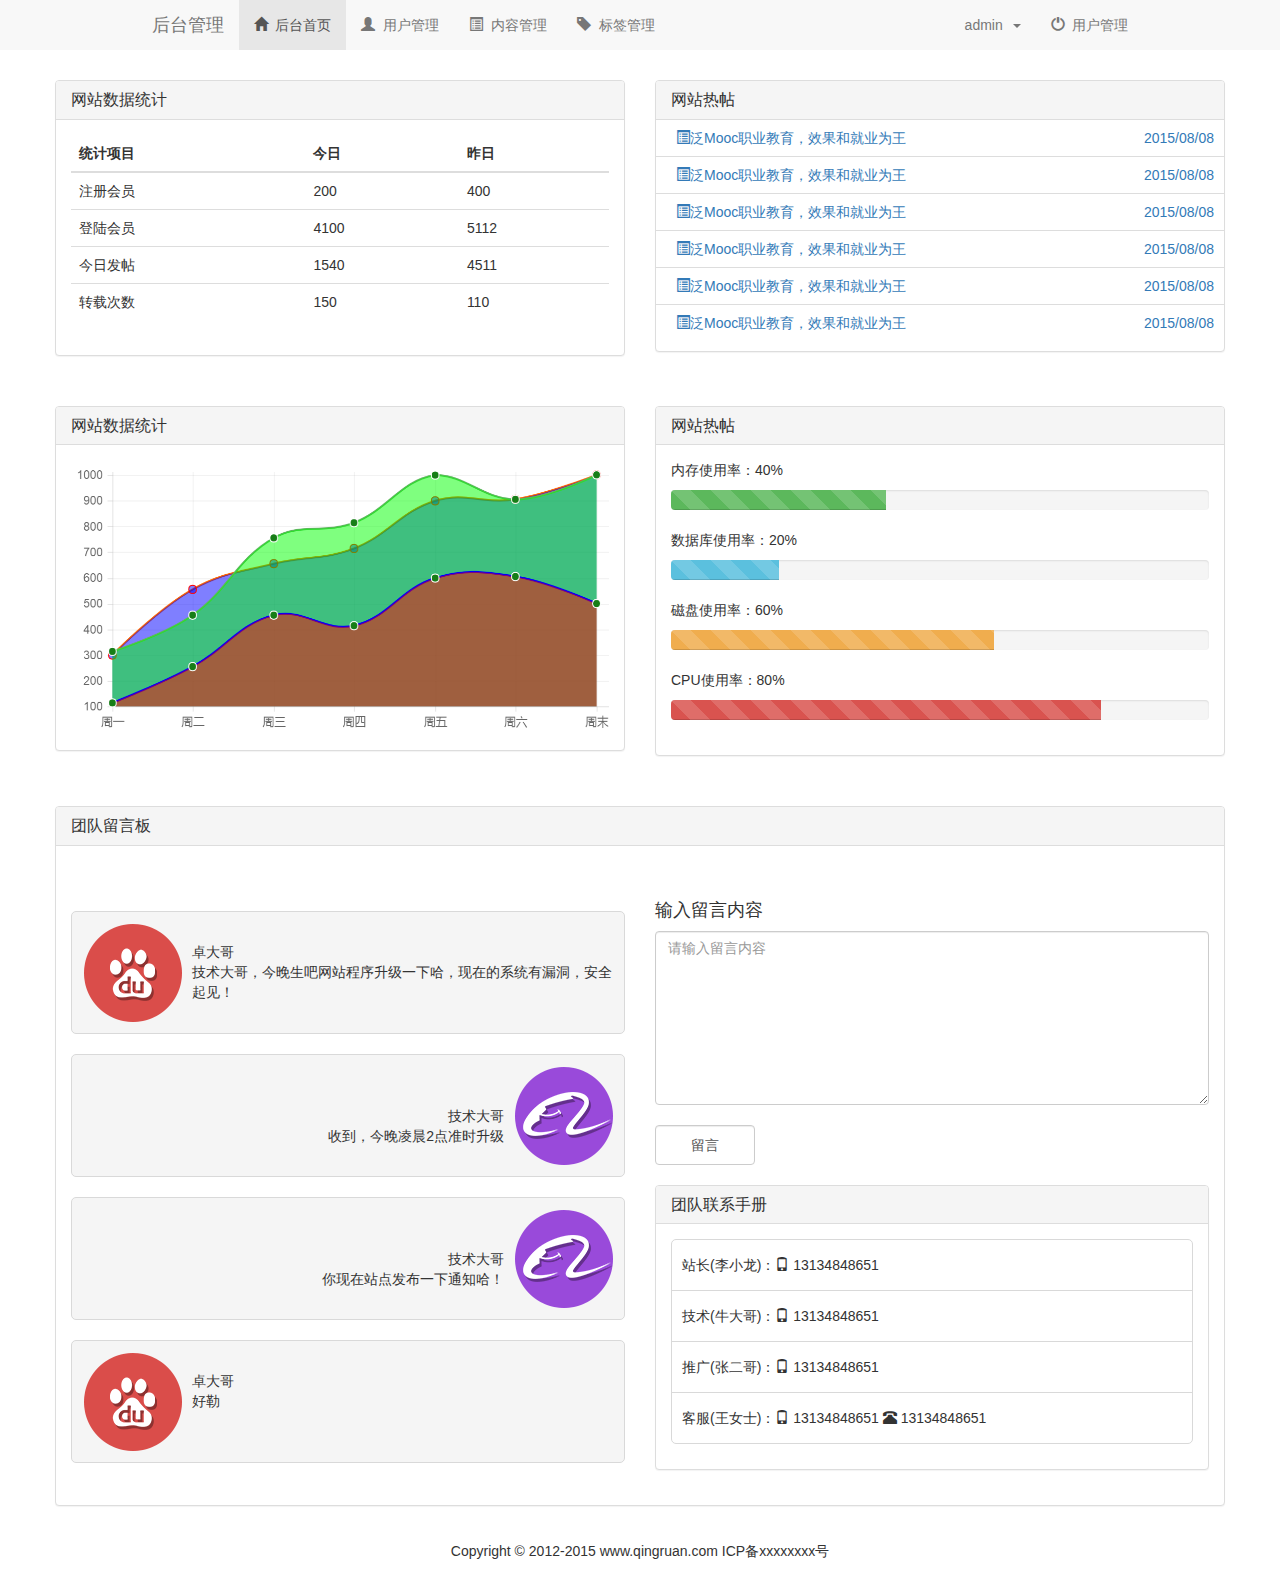
<file: index.html>
<!DOCTYPE html>
<html lang="en">
<head>
    <meta charset="UTF-8">
    <title>Title</title>
    <link rel="stylesheet" href="css/bootstrap.min.css" />
    <link rel="stylesheet" href="css/index.css" />
</head>
<body>

<!--导航栏-->
<nav class="nav navbar-default">
    <div class="col-sm-1"></div>
    <div class="col-sm-10">
        <div class="container-fluid">
            <div class="navbar-header">
                <a href="#" class="navbar-brand">后台管理</a>
                <dotton class="navbar-toggle" data-toggle="collapse" data-target="#head">
                    <span class="icon-bar"></span>
                    <span class="icon-bar"></span>
                    <span class="icon-bar"></span>
                </dotton>
            </div>
            <div class="collapse navbar-collapse" id="head">
                <ul class="nav navbar-nav">
                    <li class="active"><a href="index.html"><span class="glyphicon glyphicon-home "></span>&nbsp; 后台首页</a></li>
                    <li><a href="user.list.html"><span class="glyphicon glyphicon-user"></span>&nbsp; 用户管理</a></li>
                    <li><a href="contant.html"><span class="glyphicon glyphicon-list-alt"></span>&nbsp; 内容管理</a></li>
                    <li><a href="label.html"><span class="glyphicon glyphicon-tag"></span>&nbsp; 标签管理</a></li>
                </ul>
                <ul class="nav navbar-nav navbar-right">
                    <li class="dropdown"><a href="#" class="dropdown-toggle" data-toggle="dropdown">admin&nbsp; <span class="caret"></span></a>
                            <ul class="dropdown-menu">
                                <li>
                                    <a href=""><sapn class="glyphicon glyphicon-screenshot"></sapn> 前台首页</a>
                                </li>
                                <li>
                                    <a href=""><sapn class="glyphicon glyphicon-user"></sapn> 个人主页</a>
                                </li>
                                <li>
                                    <a href=""><sapn class="glyphicon glyphicon-cog"></sapn> 个人设置</a>
                                </li>
                                <li>
                                    <a href=""><sapn class="glyphicon glyphicon-credit-card"></sapn> 账户中心</a>
                                </li>
                                <li>
                                    <a href=""><sapn class="glyphicon glyphicon-heart"></sapn> 我的收藏</a>
                                </li>
                            </ul>
                    </li>
                    <li><a href=""><span class="glyphicon glyphicon-off"></span>&nbsp; 用户管理</a></li>
                </ul>
            </div>
        </div>
    </div>
    <div class="col-sm-1"></div>
</nav>

<!--主体-->
<div class="container index">
    <!--第一层-->
    <div class="row one">
        <div class="col-sm-6 right">
            <div class="panel panel-default">
                <div class="panel-heading">
                    <h4 class="panel-title">
                        <a href="#net" data-toggle="collapse"> 网站数据统计</a>
                    </h4>
                </div>
                <div class="panel-collapse collapse-in" id="net">
                    <div class="panel-body">
                        <table class="table" >
                            <thead>
                                  <tr>
                                      <th>统计项目</th>
                                      <th>今日</th>
                                      <th>昨日</th>
                                  </tr>
                            </thead>
                            <tbody>
                            <tr>
                                <td>注册会员</td>
                                <td>200</td>
                                <td>400</td>
                            </tr>
                            <tr>
                                <td>登陆会员</td>
                                <td>4100</td>
                                <td>5112</td>
                            </tr>
                            <tr>
                                <td>今日发帖</td>
                                <td>1540</td>
                                <td>4511</td>
                            </tr>
                            <tr>
                                <td>转载次数</td>
                                <td>150</td>
                                <td>110</td>
                            </tr>
                            </tbody>
                        </table>
                        </div>
                    </div>
                </div>
            </div>
        <div class="col-sm-6 left">
            <div class="panel panel-default">
                <div class="panel-heading">
                    <h4 class="panel-title">
                        <a href="#net2" data-toggle="collapse">网站热帖</a>
                    </h4>
                </div>
                    <div class="panel-collapse collapse in" id="net2">
                        <div class="panel-body">
                            <ul>
                                <li ><a href=""><span class="glyphicon glyphicon-list-alt" ></span>泛Mooc职业教育，效果和就业为王<span class="left">2015/08/08</span></a> </li>
                                <li ><a href=""><span class="glyphicon glyphicon-list-alt" ></span>泛Mooc职业教育，效果和就业为王<span class="left">2015/08/08</span></a> </li>
                                <li ><a href=""><span class="glyphicon glyphicon-list-alt" ></span>泛Mooc职业教育，效果和就业为王<span class="left">2015/08/08</span></a> </li>
                                <li ><a href=""><span class="glyphicon glyphicon-list-alt" ></span>泛Mooc职业教育，效果和就业为王<span class="left">2015/08/08</span></a> </li>
                                <li ><a href=""><span class="glyphicon glyphicon-list-alt" ></span>泛Mooc职业教育，效果和就业为王<span class="left">2015/08/08</span></a> </li>
                                <li  class="last"><a href=""><span class="glyphicon glyphicon-list-alt" ></span>泛Mooc职业教育，效果和就业为王<span class="left">2015/08/08</span></a> </li>
                            </ul>
                        </div>
                    </div>
                </div>
            </div>
    </div>
    <!--第二层-->
    <div class="row two">
        <div class="col-sm-6 right">
            <div class="panel panel-default">
                <div class="panel-heading">
                    <h4 class="panel-title">
                        <a href="#net3" data-toggle="collapse"> 网站数据统计</a>
                    </h4>
                </div>
                <div class="panel-collapse collapse-in" id="net3">
                    <div class="panel-body">
                     <img src="images/data.png" class="img-responsive">
                    </div>
                </div>
            </div>
        </div>
        <div class="col-sm-6 left">
            <div class="panel panel-default">
                <div class="panel-heading">
                    <h4 class="panel-title">
                        <a href="#net4" data-toggle="collapse">网站热帖</a>
                    </h4>
                </div>
                <div class="panel-collapse collapse in" id="net4">
                    <div class="panel-body second">
                        <p >内存使用率：40%</p>
                        <div class="progress progress-striped active">
                            <div class="progress-bar progress-bar-success" style="width:40%"></div>
                        </div>
                        <p >数据库使用率：20%</p>
                        <div class="progress progress-striped active">
                            <div class="progress-bar progress-bar-info" style="width:20%"></div>
                        </div>
                        <p >磁盘使用率：60%</p>
                        <div class="progress progress-striped active">
                            <div class="progress-bar progress-bar-warning" style="width:60%"></div>
                        </div>
                        <p >CPU使用率：80%</p>
                        <div class="progress progress-striped active">
                            <div class="progress-bar progress-bar-danger" style="width:80%"></div>
                        </div>
                    </div>
                </div>
            </div>
        </div>
    </div>
    <!--第三层-->
    <div class="row three">
      <div class="panel panel-default">
          <div class="panel-heading">
              <h4 class="panel-title"><a href="#net5" data-toggle="collapse">团队留言板</a> </h4>
          </div>
          <div class="panel-collapse collapse in" id="net5">
              <div class="panel-body">
                  <div class="row">
                      <!--第一块-->
                        <div class="col-sm-6 one">
                            <ul>
                                <li class="zhuo ">
                                    <img src="images/a.png" alt="">
                                    <p class="ge">卓大哥</p>
                                    <p class="yan">技术大哥，今晚生吧网站程序升级一下哈，现在的系统有漏洞，安全起见！</p>
                                </li>
                                <li class="ji clearfix">
                                    <p class="ge text-right">技术大哥</p>
                                    <p class="yan text-right">收到，今晚凌晨2点准时升级</p>
                                    <img src="images/b.png" alt="" class="text-right">
                                </li>
                                <li class="ji clearfix">
                                    <p class="ge text-right">技术大哥</p>
                                    <p class="yan yan text-right">你现在站点发布一下通知哈！</p>
                                    <img src="images/b.png" alt="" class="text-right">
                                </li>
                                <li class="zhuo  ">
                                    <img src="images/a.png" alt="">
                                    <p class="ge">卓大哥</p>
                                    <p class="yan text-right">好勒</p>
                                </li>
                            </ul>
                        </div>
                      <!--第二块-->
                      <div class="col-sm-6 two">
                            <div class="form">
                                <h4>输入留言内容</h4>
                                <textarea class="form-control" rows="8" placeholder="请输入留言内容"></textarea>
                                <button class="form-control" >留言</button>
                            </div>
                          <div class="panel panel-default">
                              <div class="panel-heading">
                                  <h4 class="panel-title">
                                      <a href="#net6" data-toggle="collapse">团队联系手册</a>
                                  </h4>
                              </div>
                              <div class="panel-collapse collapse in" id="net6">
                                  <div class="panel-body">
                                      <ul>
                                          <li>站长(李小龙)：<span class="glyphicon glyphicon-phone"></span> 13134848651</li>
                                          <li>技术(牛大哥)：<span class="glyphicon glyphicon-phone"></span> 13134848651</li>
                                          <li>推广(张二哥)：<span class="glyphicon glyphicon-phone"></span> 13134848651</li>
                                          <li class="last">客服(王女士)：<span class="glyphicon glyphicon-phone"></span> 13134848651&nbsp;<span class="glyphicon glyphicon-phone-alt" ></span> 13134848651</li>
                                      </ul>
                                  </div>
                              </div>
                          </div>
                      </div>
                  </div>
              </div>
          </div>
      </div>
    </div>
</div>

<!--页脚-->
<div class="footer">
    <p class="text-center">
        Copyright &copy; 2012-2015 www.qingruan.com ICP备xxxxxxxx号
    </p>
</div>

<script type="text/javascript" src='js/jquery.min.js'></script>
<script src='js/bootstrap.min.js'></script>
<script type="text/javascript">
    document.getElementsByTagName("html")[0].style.fontSize=(window.innerWidth/1980)*100+"px";
</script>
</body>
</html>
</file>
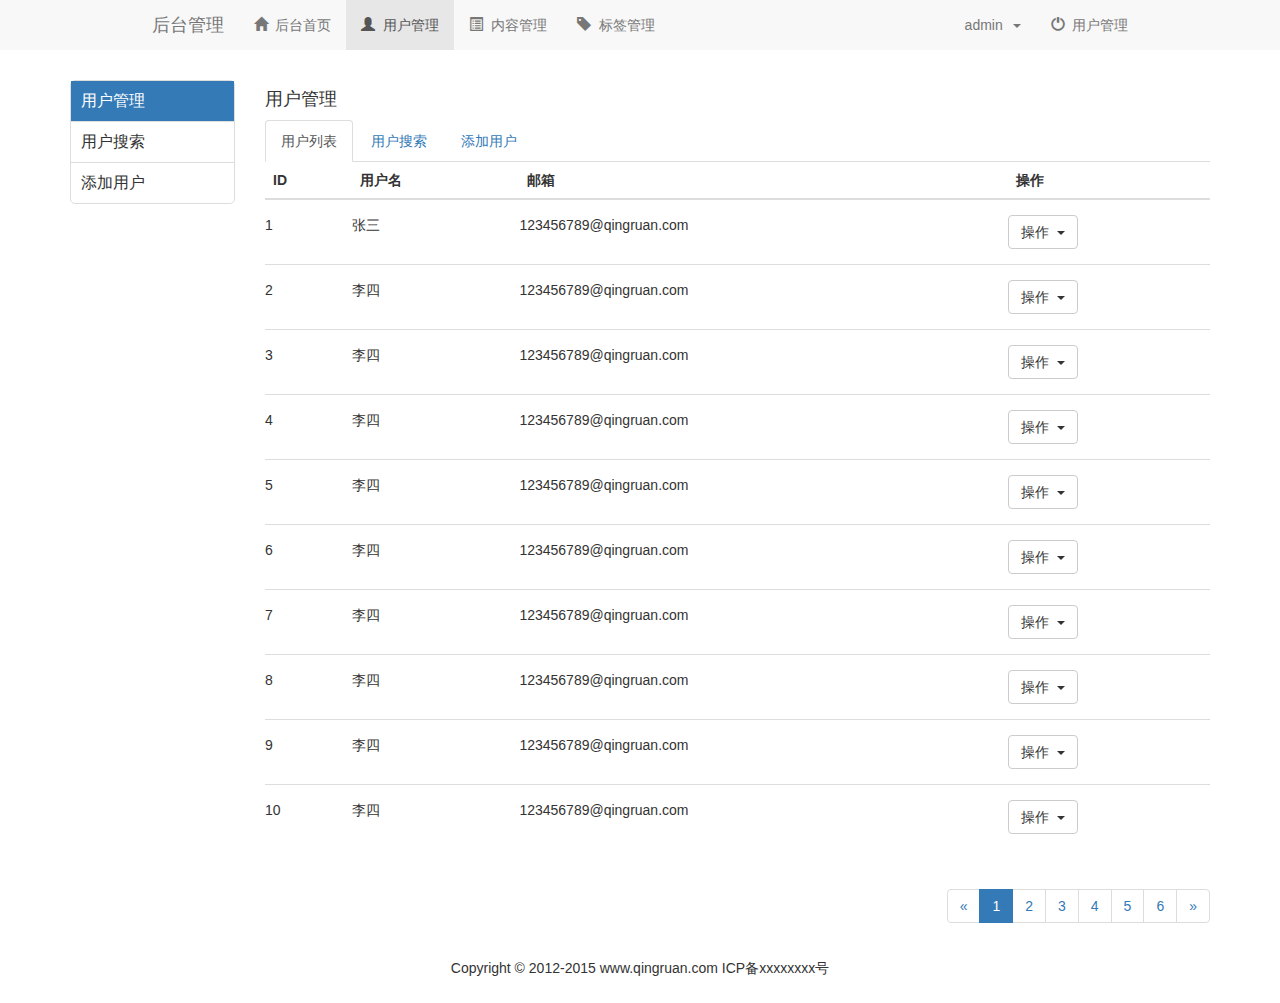
<file: user.list.html>
<!DOCTYPE html>
<html lang="en">
<head>
    <meta charset="UTF-8">
    <title>Title</title>
    <link rel="stylesheet" href="css/bootstrap.min.css" />
    <link rel="stylesheet" href="css/index.css" />
</head>
<body>
<!--导航栏-->
<nav class="nav navbar-default">
    <div class="col-sm-1"></div>
    <div class="col-sm-10">
        <div class="container-fluid">
            <div class="navbar-header">
                <a href="#" class="navbar-brand">后台管理</a>
                <dotton class="navbar-toggle" data-toggle="collapse" data-target="#head">
                    <span class="icon-bar"></span>
                    <span class="icon-bar"></span>
                    <span class="icon-bar"></span>
                </dotton>
            </div>
            <div class="collapse navbar-collapse" id="head">
                <ul class="nav navbar-nav">
                    <li><a href="index.html"><span class="glyphicon glyphicon-home "></span>&nbsp; 后台首页</a></li>
                    <li class="active"><a href="user.list.html"><span class="glyphicon glyphicon-user"></span>&nbsp; 用户管理</a></li>
                    <li><a href="contant.html"><span class="glyphicon glyphicon-list-alt"></span>&nbsp; 内容管理</a></li>
                    <li><a href="label.html"><span class="glyphicon glyphicon-tag"></span>&nbsp; 标签管理</a></li>
                </ul>
                <ul class="nav navbar-nav navbar-right">
                    <li class="dropdown"><a href="#" class="dropdown-toggle" data-toggle="dropdown">admin&nbsp; <span class="caret"></span></a>
                        <ul class="dropdown-menu">
                            <li>
                                <a href=""><sapn class="glyphicon glyphicon-screenshot"></sapn> 前台首页</a>
                            </li>
                            <li>
                                <a href=""><sapn class="glyphicon glyphicon-user"></sapn> 个人主页</a>
                            </li>
                            <li>
                                <a href=""><sapn class="glyphicon glyphicon-cog"></sapn> 个人设置</a>
                            </li>
                            <li>
                                <a href=""><sapn class="glyphicon glyphicon-credit-card"></sapn> 账户中心</a>
                            </li>
                            <li>
                                <a href=""><sapn class="glyphicon glyphicon-heart"></sapn> 我的收藏</a>
                            </li>
                        </ul>

                    </li>
                    <li><a href=""><span class="glyphicon glyphicon-off"></span>&nbsp; 用户管理</a></li>
                </ul>
            </div>
        </div>
    </div>
    <div class="col-sm-1"></div>
</nav>

<!--主体-->
<div class="container userList">
    <div class="row">
        <div class="col-sm-2">
            <ul>
                <li class="bor active" id="lis"><a href="#">用户管理</a></li>
                <li class="bor" id="sea"><a href="#">用户搜索</a> </li>
                <li id="adu"><a href="#">添加用户</a> </li>
            </ul>
        </div>
        <div class="col-sm-10">
            <h4>用户管理</h4>
            <ul class="nav nav-tabs">
                <li class="active" id="lis2"><a href="#list" data-toggle="tab">用户列表</a> </li>
                <li id="sea2"><a href="#search" data-toggle="tab">用户搜索</a> </li>
                <li id="adu2"><a href="#add" data-toggle="tab">添加用户</a> </li>
            </ul>
            <div class="tab-content">
                <div class="tab-pane active" id="list">
                    <table class="table">
                        <thead>
                            <tr>
                                <th>ID</th>
                                <th>用户名</th>
                                <th>邮箱</th>
                                <th>操作</th>
                            </tr>
                        </thead>
                        <tbody>
                        <tr>
                            <td>1</td>
                            <td>张三</td>
                            <td>123456789@qingruan.com</td>
                            <td>
                                <div class="dropdown">
                                    <button class="dropdown-toggle btn btn-default " data-toggle="dropdown" >
                                    操作&nbsp; <span class="caret"></span>
                                    </button>
                                    <ul class="dropdown-menu">
                                        <li><a href="">编辑</a></li>
                                        <li><a href="">删除</a></li>
                                        <li><a href="">锁定</a></li>
                                        <li><a href="">修改密码</a></li>
                                    </ul>
                                </div>
                              </td>
                        </tr>
                        <tr>
                            <td>2</td>
                            <td>李四</td>
                            <td>123456789@qingruan.com</td>
                            <td><div class="dropdown">
                                <button class="dropdown-toggle btn btn-default " data-toggle="dropdown" >
                                    操作&nbsp; <span class="caret"></span>
                                </button>
                                <ul class="dropdown-menu">
                                    <li><a href="">编辑</a></li>
                                    <li><a href="">删除</a></li>
                                    <li><a href="">锁定</a></li>
                                    <li><a href="">修改密码</a></li>
                                </ul>
                                </div>
                            </td>
                        </tr>
                        <tr>
                            <td>3</td>
                            <td>李四</td>
                            <td>123456789@qingruan.com</td>
                            <td><div class="dropdown">
                                <button class="dropdown-toggle btn btn-default " data-toggle="dropdown" >
                                    操作&nbsp; <span class="caret"></span>
                                </button>
                                <ul class="dropdown-menu">
                                    <li><a href="">编辑</a></li>
                                    <li><a href="">删除</a></li>
                                    <li><a href="">锁定</a></li>
                                    <li><a href="">修改密码</a></li>
                                </ul>
                            </div>
                            </td>
                        </tr>
                        <tr>
                            <td>4</td>
                            <td>李四</td>
                            <td>123456789@qingruan.com</td>
                            <td><div class="dropdown">
                                <button class="dropdown-toggle btn btn-default " data-toggle="dropdown" >
                                    操作&nbsp; <span class="caret"></span>
                                </button>
                                <ul class="dropdown-menu">
                                    <li><a href="">编辑</a></li>
                                    <li><a href="">删除</a></li>
                                    <li><a href="">锁定</a></li>
                                    <li><a href="">修改密码</a></li>
                                </ul>
                            </div>
                            </td>
                        </tr>
                        <tr>
                            <td>5</td>
                            <td>李四</td>
                            <td>123456789@qingruan.com</td>
                            <td><div class="dropdown">
                                <button class="dropdown-toggle btn btn-default " data-toggle="dropdown" >
                                    操作&nbsp; <span class="caret"></span>
                                </button>
                                <ul class="dropdown-menu">
                                    <li><a href="">编辑</a></li>
                                    <li><a href="">删除</a></li>
                                    <li><a href="">锁定</a></li>
                                    <li><a href="">修改密码</a></li>
                                </ul>
                            </div>
                            </td>
                        </tr>
                        <tr>
                            <td>6</td>
                            <td>李四</td>
                            <td>123456789@qingruan.com</td>
                            <td><div class="dropdown">
                                <button class="dropdown-toggle btn btn-default " data-toggle="dropdown" >
                                    操作&nbsp; <span class="caret"></span>
                                </button>
                                <ul class="dropdown-menu">
                                    <li><a href="">编辑</a></li>
                                    <li><a href="">删除</a></li>
                                    <li><a href="">锁定</a></li>
                                    <li><a href="">修改密码</a></li>
                                </ul>
                            </div>
                            </td>
                        </tr>
                        <tr>
                            <td>7</td>
                            <td>李四</td>
                            <td>123456789@qingruan.com</td>
                            <td><div class="dropdown">
                                <button class="dropdown-toggle btn btn-default " data-toggle="dropdown" >
                                    操作&nbsp; <span class="caret"></span>
                                </button>
                                <ul class="dropdown-menu">
                                    <li><a href="">编辑</a></li>
                                    <li><a href="">删除</a></li>
                                    <li><a href="">锁定</a></li>
                                    <li><a href="">修改密码</a></li>
                                </ul>
                            </div>
                            </td>
                        </tr>
                        <tr>
                            <td>8</td>
                            <td>李四</td>
                            <td>123456789@qingruan.com</td>
                            <td><div class="dropdown">
                                <button class="dropdown-toggle btn btn-default " data-toggle="dropdown" >
                                    操作&nbsp; <span class="caret"></span>
                                </button>
                                <ul class="dropdown-menu">
                                    <li><a href="">编辑</a></li>
                                    <li><a href="">删除</a></li>
                                    <li><a href="">锁定</a></li>
                                    <li><a href="">修改密码</a></li>
                                </ul>
                            </div>
                            </td>
                        </tr>
                        <tr>
                            <td>9</td>
                            <td>李四</td>
                            <td>123456789@qingruan.com</td>
                            <td><div class="dropdown">
                                <button class="dropdown-toggle btn btn-default " data-toggle="dropdown" >
                                    操作&nbsp; <span class="caret"></span>
                                </button>
                                <ul class="dropdown-menu">
                                    <li><a href="">编辑</a></li>
                                    <li><a href="">删除</a></li>
                                    <li><a href="">锁定</a></li>
                                    <li><a href="">修改密码</a></li>
                                </ul>
                            </div>
                            </td>
                        </tr>
                        <tr>
                            <td>10</td>
                            <td>李四</td>
                            <td>123456789@qingruan.com</td>
                            <td><div class="dropdown">
                                <button class="dropdown-toggle btn btn-default " data-toggle="dropdown" >
                                    操作&nbsp; <span class="caret"></span>
                                </button>
                                <ul class="dropdown-menu">
                                    <li><a href="">编辑</a></li>
                                    <li><a href="">删除</a></li>
                                    <li><a href="">锁定</a></li>
                                    <li><a href="">修改密码</a></li>
                                </ul>
                            </div>
                            </td>
                        </tr>
                        </tbody>
                    </table>
                    <ul class="pagination pull-right">
                        <li><a href="#">&laquo;</a> </li>
                        <li class="active"><a href="#">1</a> </li>
                        <li><a href="#">2</a> </li>
                        <li><a href="#">3</a> </li>
                        <li><a href="#">4</a> </li>
                        <li><a href="#">5</a> </li>
                        <li><a href="#">6</a> </li>
                        <li><a href="#">&raquo;</a> </li>
                    </ul>
                </div>
                <div class="tab-pane" id="search">
                    <div class="alert alert-info"><h5>技巧提示：支持模糊搜索和匹配搜索，匹配搜索使用*代替</h5></div>
                    <form class="form">
                        <div class="form-group">
                            <label >用户名</label>
                            <input class="form-control" type="text"placeholder="请输入用户名">
                        </div>
                        <div class="form-group">
                            <label >UID</label>
                            <input class="form-control" type="text"placeholder="输入用户UID">
                        </div>
                        <div class="form-group">
                            <label >选择用户组</label>
                            <select class="form-control">
                                <option>限制会员</option>
                                <option>新手上路</option>
                                <option>祖册会员</option>
                                <option>中级会员</option>
                                <option>高级会员</option>
                            </select>
                        </div>
                        <button type="submit" class="btn btn-default btn-sm">提交</button>
                    </form>
                </div>
                <div class="tab-pane" id="add">
                    <button class="btn btn-default ad center-block" data-toggle="modal" data-target="#adduser">添加用户</button>
                    <div class="modal fade" id="adduser" aria-hidden="true">
                    <div class="modal-dialog">
                        <div class="modal-content">
                            <div class="modal-header" >
                                <button type="button" class="close" data-dismiss="modal" aria-hidden="true">&times;</button>
                                <h4 class="modal-title" id="myMoal">填写添加的用户信息</h4>
                            </div>
                            <div class="modal-body">
                                <form class="form" role="form">
                                    <div class="form-group">
                                        <label>用户名</label>
                                        <input class="form-control" type="text" placeholder="用户名">
                                    </div>
                                    <div class="form-group">
                                        <label>用户密码</label>
                                        <input class="form-control" type="text" placeholder="用户密码">
                                    </div>
                                    <div class="form-group">
                                        <label>确认用户密码</label>
                                        <input class="form-control" type="text" placeholder="请输入用户密码">
                                    </div>
                                    <div class="form-group">
                                        <label>请输入用户邮箱</label>
                                        <input class="form-control" type="text" placeholder="请输入用户邮箱">
                                    </div>
                                    <div class="form-group">
                                        <label >所属用户组</label>
                                        <select class="form-control">
                                            <option>限制会员</option>
                                            <option>新手上路</option>
                                            <option>祖册会员</option>
                                            <option>中级会员</option>
                                            <option>高级会员</option>
                                        </select>
                                    </div>
                                    <button type="submit"  class="btn btn-default btn-sm">提交</button>
                                </form>
                            </div>
                        </div>
                    </div>
                </div>
                </div>
            </div>
        </div>
    </div>
</div>


<!--页脚-->
<div class="footer">
    <p class="text-center">
        Copyright &copy; 2012-2015 www.qingruan.com ICP备xxxxxxxx号
    </p>
</div>

<script type="text/javascript" src='js/jquery.min.js'></script>
<script src='js/bootstrap.min.js'></script>
<script type="text/javascript">
    document.getElementsByTagName("html")[0].style.fontSize=(window.innerWidth/1980)*100+"px";
    $("#lis").click(function () {
        $("#sea").removeClass("active");
        $("#adu").removeClass("active");
        $("#lis").addClass("active");

        $("#sea2").removeClass("active");
        $("#adu2").removeClass("active");
        $("#lis2").addClass("active");

        $("#search").removeClass("active");
        $("#add").removeClass("active");
        $("#list").addClass("active");

    });

    $("#sea").click(function () {
        $("#adu").removeClass("active");
        $("#lis").removeClass("active");
        $("#sea").addClass("active");

        $("#adu2").removeClass("active");
        $("#lis2").removeClass("active");
        $("#sea2").addClass("active");

        $("#list").removeClass("active");
        $("#add").removeClass("active");
        $("#search").addClass("active");
    });
    $("#adu").click(function () {
        $("#lis").removeClass("active");
        $("#sea").removeClass("active");
        $("#adu").addClass("active");

        $("#lis2").removeClass("active");
        $("#sea2").removeClass("active");
        $("#adu2").addClass("active");

        $("#list").removeClass("active");
        $("#search").removeClass("active");
        $("#add").addClass("active");
    });

    $("#lis2").click(function () {
        $("#sea").removeClass("active");
        $("#adu").removeClass("active");
        $("#lis").addClass("active");
    });

    $("#sea2").click(function () {
        $("#adu").removeClass("active");
        $("#lis").removeClass("active");
        $("#sea").addClass("active");
    });

    $("#adu2").click(function () {
        $("#lis").removeClass("active");
        $("#sea").removeClass("active");
        $("#adu").addClass("active");
    })








</script>
</body>
</html>
</file>
<file: css/index.css>
*{
    margin: 0;
    padding: 0;
    text-decoration: none;
    list-style: none;
}

/*导航栏*/
nav li:hover {
    background-color: #e7e7e7;
}
.container .row{
     padding-top: 30px;
 }

/*首页*/
.index .row .right{
    padding-left: 0;
}
.index .row .left{
    padding-right: 0;
}
.index .one .left ul li{
    padding:0 10px  0 20px ;
    line-height: 36px;
    border-bottom: 1px solid #dddddd;
}
.index .one .left ul li.last{
    border: none;
}
.index .one .left ul li  span.left{
     display: inline-block;
     float: right;
 }
.index .one .left .panel-body{
    padding: 0;
}
.index .three .one li{
    position: relative;
    padding: 10px;
    margin: 20px 0;
    background-color:#f5f5f5 ;
    border:1px solid #d9d9d9;
    border-radius:5px ;
}
.index .three .one li.ji img{
    float: right;
}
.index .three .one li.zhuo  p.ge{
    position: absolute;
    top:30px;
    left:120px;
}
.index .three .one li.zhuo p.yan{
    position: absolute;
    top:50px;
    left:120px;
}
.index .three .one  li.ji  p.ge{
    position: absolute;
    bottom:40px;
    right:120px;
}
.index .three .one  li.ji p.yan{
    position: absolute;
    bottom:20px;
    right:120px;
}
.index .three .two button{
    margin: 20px 0;
    width: 100px;
    height: 40px;
}
.index .three .two ul{
    border: 1px solid #d9d9d9;
    border-radius: 5px;
}
.index .three .two li{
    padding: 10px;
    line-height: 30px;
    border-bottom: 1px solid #d9d9d9;
}
.index .three .two li.last{
    border: none;
}

/*用户列表*/
.userList .row .col-sm-2 ul {
    border:  1px solid #ddd;
    border-radius: 5px;
}
.userList .row .col-sm-2 ul li{
    padding: 10px 0 10px 10px;
    line-height: 20px;
    font-size: 16px;
}
.userList .row .col-sm-2 ul li a{
    color: #333;
    text-decoration: none;
}
.userList .row .col-sm-2 ul li:hover,.userList .row .col-sm-2 ul li.active{
    background-color:#337ab7 ;
}
.userList .row .col-sm-2 ul li:hover a,.userList .row .col-sm-2 ul li.active a{
    color: #ffffff;
}
.userList .row .col-sm-2 ul li.bor{
    border-bottom:  1px solid #ddd;
}
.userList .row .col-sm-10 #list td{
    padding: 15px 0;
}
.userList .row .col-sm-10 #search .alert{
    margin-top: 20px;
}
.userList .row .col-sm-10 #add button.ad{
    margin-top:50px;
}

/*内容管理*/
.contan .row .col-sm-10 #add .form{
    margin-top: 20px;
}


/*标签管理*/
.lab .al{
    margin-right: 20px;
    text-align: center;
}
.lab .row .form input,.lab .row .form button{
    margin-top: 10px;
}

/*页脚*/
.footer{
    line-height:50px;
}
</file>
